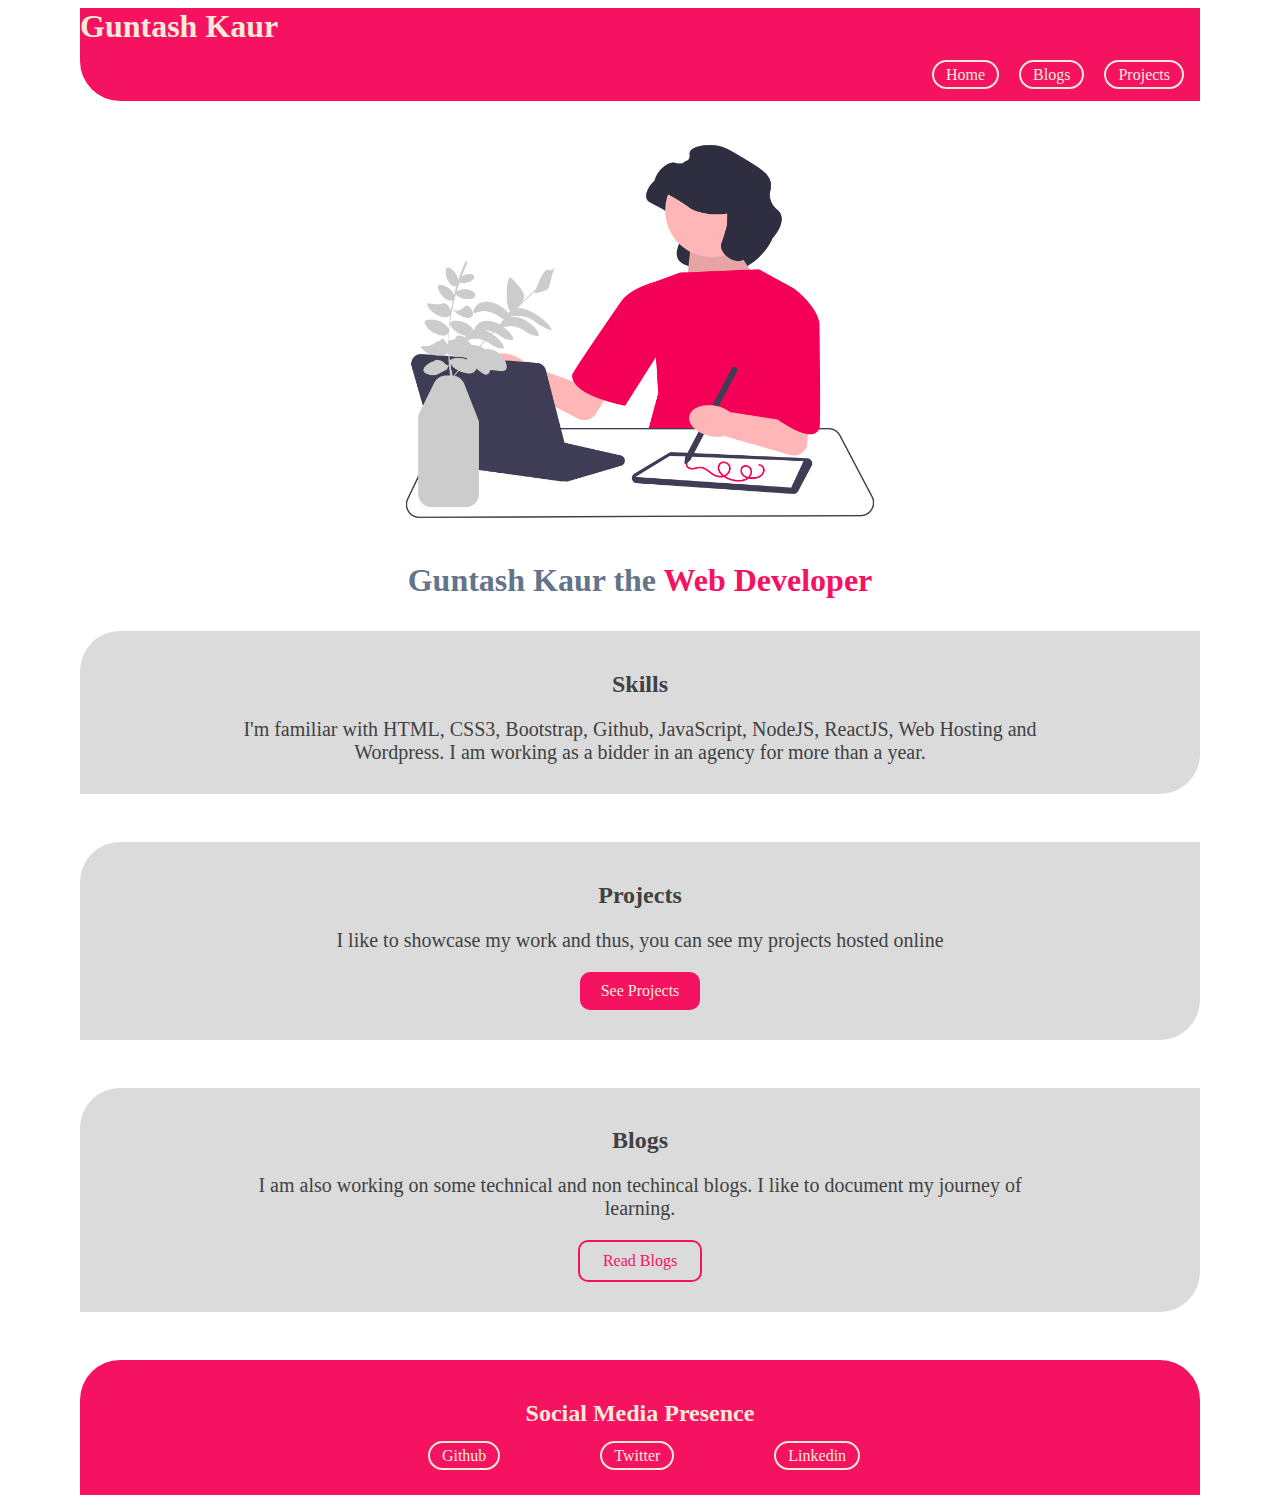
<file: index.html>
<html>
    <head>
        <title>Guntash's portfolio</title>
        <link href="style.css" rel="stylesheet">
    </head>
    <body>

        <!-- NAVOGATION -->
        <nav class="navigation" >
            <div> 
            <h1>Guntash Kaur</h1>
            <ul>
                <li><a href="index.html">Home</a></li>
                <li><a href="blogs.html">Blogs</a></li>
                <li><a href="projects.html">Projects</a></li>
            </ul>
        </div> 
        </nav>

        <!-- IMAGE -->
        
        <img src="image/undraw_learning_sketching_nd4f.png" >
    
        <h1 class="header-main">  Guntash Kaur the <span style="color: #f51261;">Web Developer </span></h1>

        <!-- ABOUT ME -->
         


        <div class="technologies">
            <h2>Skills</h2>
            <p>I'm familiar with 
            HTML, CSS3, Bootstrap, Github, JavaScript, NodeJS, ReactJS, Web Hosting and Wordpress.
            I am working as a bidder in an agency for more than a year.
           
            </p>
        </div>

        <div class="projects">
            <h2>Projects</h2>
            <p>
            I like to showcase my work and thus, you can see my projects hosted online
            </p>
           <a href="projects.html">See Projects</a>
        </div>

        <div class="blogs">
            <h2>Blogs</h2>
            <p>
                I am also working on some technical and non techincal blogs. I like to document my journey of learning.
            </p>
           <a href="blogs.html">Read Blogs</a>
        </div>


        <div class="footer">
            <h2>Social Media Presence</h2>
            <ul>
             <li><a href="https://github.com/GuntashKaur">Github</a></li>
             <li><a href="https://twitter.com/Guntash_kaur_4?t=2AsSjVCsw9p4YfEGUA5exw&s=08">Twitter</a></li>
             <li><a href="https://www.linkedin.com/in/guntash-kaur-b9b7561b9">Linkedin</a></li>
         </div>
 

    </body>
</html>
</file>
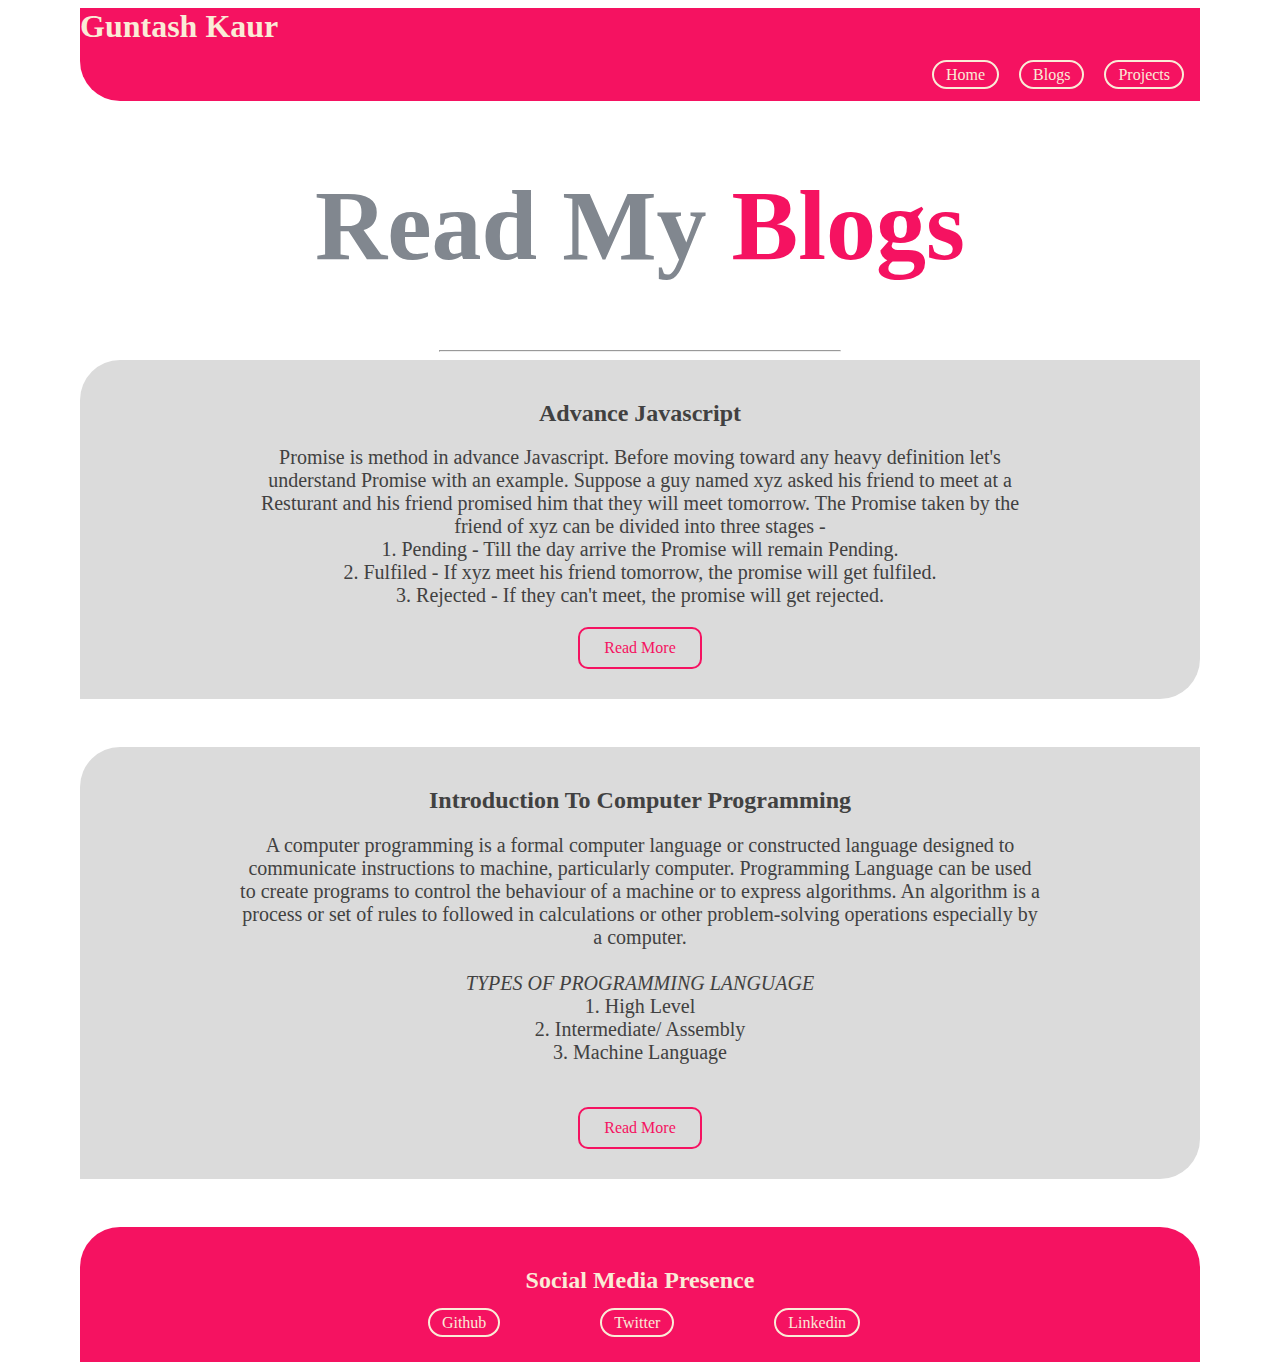
<file: blogs.html>
<html>
    <head>
        <title>Blog</title>
        <link href="style.css" rel="stylesheet">
    </head>

    <body>
        <nav class="navigation" >
            <div> 
            <h1>Guntash Kaur</h1>
            <ul>
                <li><a href="index.html">Home</a></li>
                <li><a href="blogs.html">Blogs</a></li>
                <li><a href="projects.html">Projects</a></li>
            </ul>
        </div> 
        </nav>

        <h1 style="font-size: 100px; text-align:center; color:#81878f;">Read My <span style="color: #f51261;">Blogs </span></h1 >
        <hr style="width: 400px;">

        <div class="blogs">
            <h2>Advance Javascript</h2>
            <p>
                Promise is method in advance Javascript. Before moving toward any heavy definition let's understand Promise with an example. Suppose a guy named xyz asked his friend to meet at a Resturant and his friend promised him that they will meet tomorrow. The Promise taken by the friend of xyz can be divided into three stages - <br> 1. Pending - Till the day arrive the Promise will remain Pending.
                <br> 2. Fulfiled - If xyz meet his friend tomorrow, the promise will get fulfiled.
                <br> 3. Rejected - If they can't meet, the promise will get rejected.
            </p>
           <a href="promise.html">Read More</a>
        </div>

        <div class="blogs">
            <h2>Introduction To Computer Programming</h2>
            <p>
                A computer programming is a formal computer language or constructed language designed to communicate instructions to machine, particularly computer.
            Programming Language can be used to create programs to control the behaviour of a machine or to express algorithms.
            An algorithm is a process or set of rules to followed in calculations or other problem-solving operations especially by a computer.

            <br><br>
            <i>TYPES OF PROGRAMMING LANGUAGE</i>

            <br>
            1. High Level<br>
            2. Intermediate/ Assembly<br>
            3. Machine Language
            <br><br>
            </p>
           <a href="c++.html">Read More</a>
        </div>

        
        <div class="footer">
            <h2>Social Media Presence</h2>
            <ul>
             <li><a href="https://github.com/GuntashKaur">Github</a></li>
             <li><a href="">Twitter</a></li>
             <li><a href="">Linkedin</a></li>
         </div>
 

    </body>
</html>
</file>
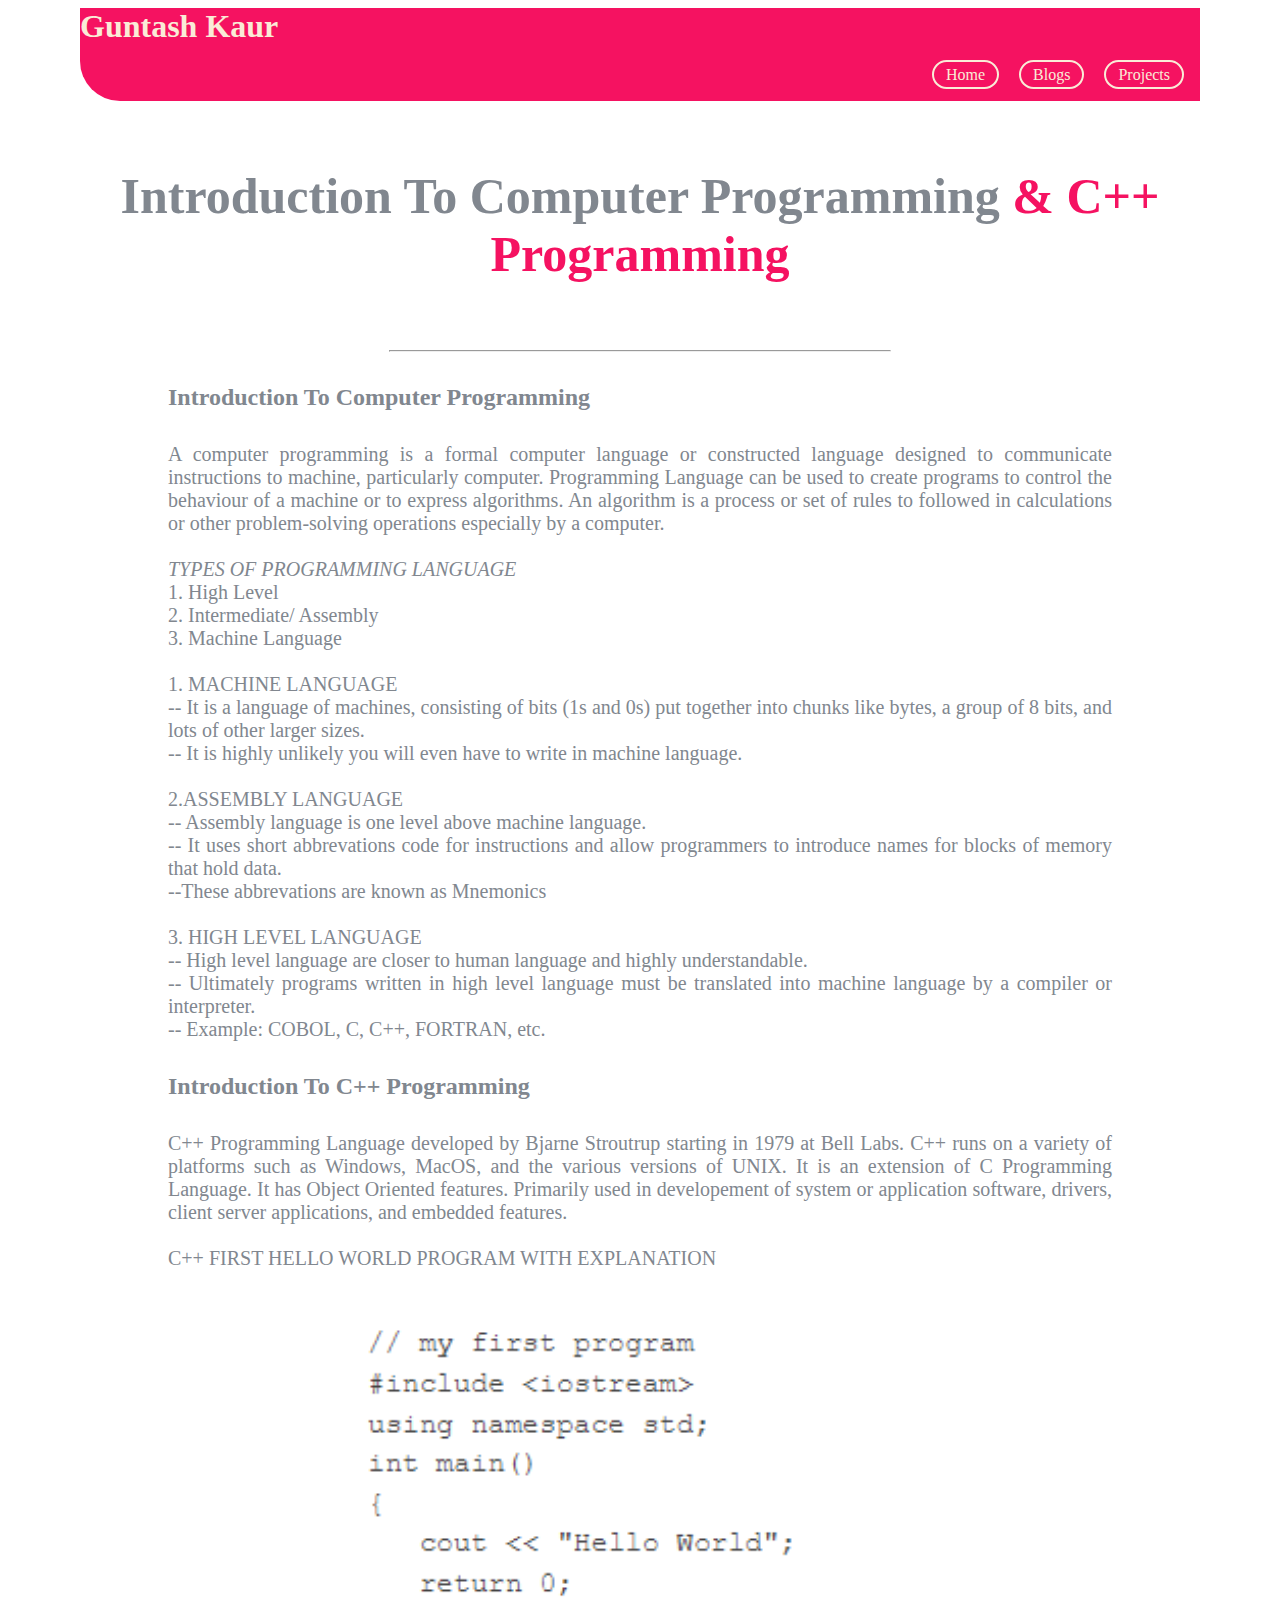
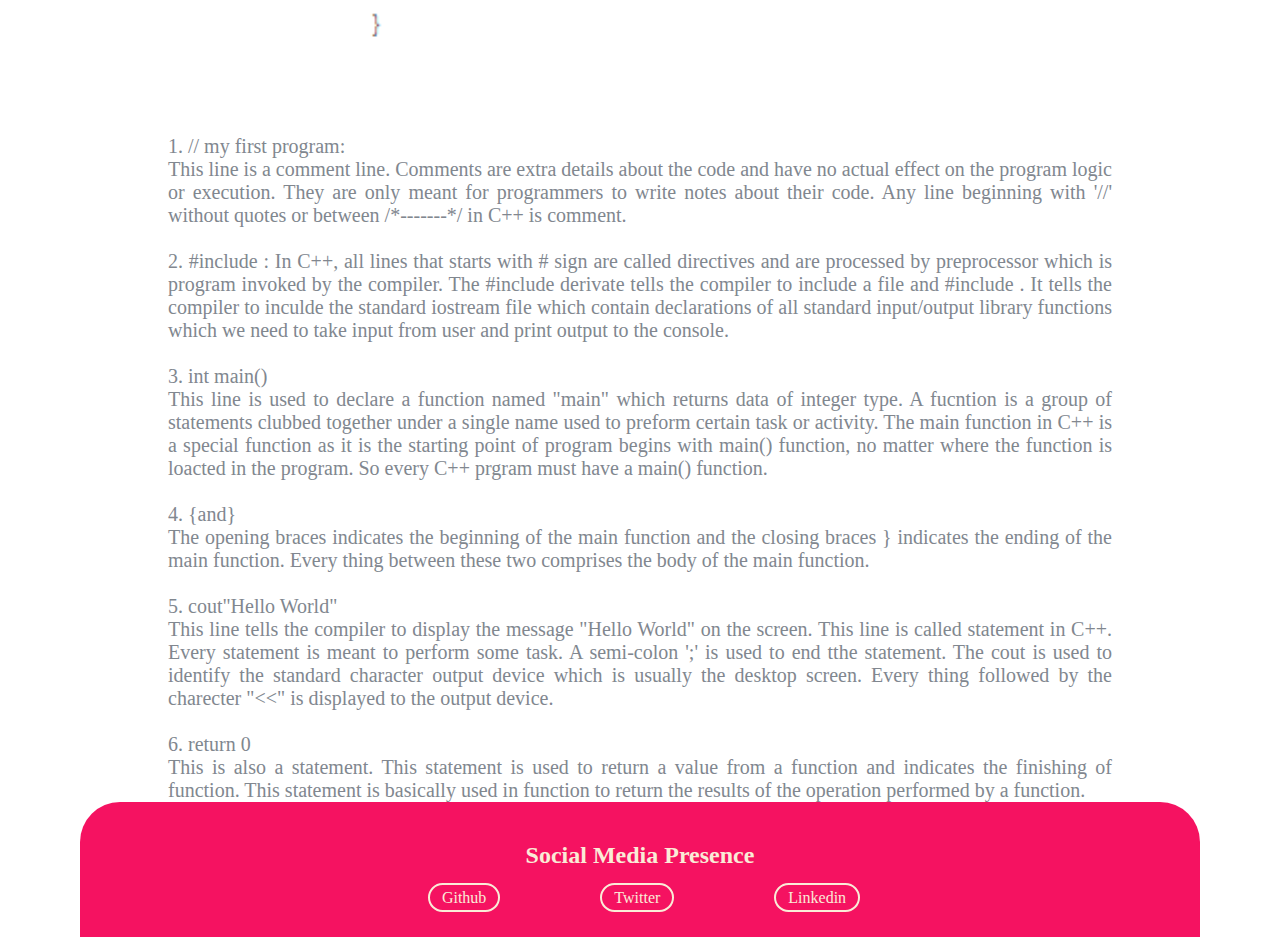
<file: c++.html>
<html>
    <head>
        <title>blog One</title>
        <link href="style.css" rel="stylesheet">
    </head>
    <body>
        <nav class="navigation" >
            <div> 
            <h1>Guntash Kaur</h1>
            <ul>
                <li><a href="index.html">Home</a></li>
                <li><a href="blogs.html">Blogs</a></li>
                <li><a href="projects.html">Projects</a></li>
            </ul>
        </div> 
        </nav>

        <h4 style="font-size: 50px; text-align:center; color:#81878f;">Introduction To Computer Programming <span style="color: #f51261;">& C++ Programming</span></h4>   
        <hr style="width:500px;">

        
        <h2 style="color:#81878f; font:bold; margin: 2rem 10rem;">Introduction To Computer Programming</h2>   
            <p style="text-align:justify; margin: 0rem 10rem; color: #81878f; font-size: 20px;">
            A computer programming is a formal computer language or constructed language designed to communicate instructions to machine, particularly computer.
            Programming Language can be used to create programs to control the behaviour of a machine or to express algorithms.
            An algorithm is a process or set of rules to followed in calculations or other problem-solving operations especially by a computer.

            <br><br>
            <i>TYPES OF PROGRAMMING LANGUAGE</i>

            <br>
            1. High Level<br>
            2. Intermediate/ Assembly<br>
            3. Machine Language
            <br><br>
            1. MACHINE LANGUAGE<br>
            -- It is a language of machines, consisting of bits (1s and 0s) put together into chunks like bytes, a group of 8 bits, and lots of other larger sizes.
            <br>
            -- It is highly unlikely you will even have to write in machine language.

            <br><br>
            2.ASSEMBLY LANGUAGE
            <br>
            -- Assembly language is one level above machine language.<br>
            -- It uses short abbrevations code for instructions and allow programmers to introduce names for blocks of memory that hold data.<br>
            --These abbrevations are known as Mnemonics<br><br>

            3. HIGH LEVEL LANGUAGE
            <br>
            -- High level language are closer to human language and highly understandable.<br>
            -- Ultimately programs written in high level language must be translated into machine language by a compiler or interpreter.<br>
            -- Example: COBOL, C, C++, FORTRAN, etc.
            </p>

            <h2 style="color:#81878f; font:bold; margin: 2rem 10rem;">Introduction To C++ Programming</h2> 
            <p style="text-align:justify; margin: 0rem 10rem; color: #81878f; font-size: 20px;">

            C++ Programming Language developed by Bjarne Stroutrup starting in 1979 at Bell Labs. C++ runs on a variety of platforms such as Windows, MacOS, and the various versions of UNIX. It is an extension of C Programming Language. It has Object Oriented features. Primarily used in developement of system or application software, drivers, client server applications, and embedded features.

            <br><br>

            C++ FIRST HELLO WORLD PROGRAM WITH EXPLANATION
            <br>

            <img src="image/hellp.PNG" style="margin-top:40px; margin-bottom:20px;">
            <br><br>

            1. // my first program:
            <br>
            This line is a comment line. Comments are extra details about the code and have no actual effect on the program logic or execution. They are only meant for programmers to write notes about their code. Any line beginning with '//' without quotes or between /*-------*/ in C++ is comment.
            <br><br>

            2. #include<iostream> :
            In C++, all lines that starts with # sign are called directives and are processed by preprocessor which is program invoked by the compiler. The #include derivate tells the compiler to include a file and #include <iostream>. It tells the compiler to inculde the standard iostream file which contain declarations of all standard input/output library functions which we need to take input from user and print output to the console.
                <br><br>

            3. int main() 
            <br>
            This line is used to declare a function named "main" which returns data of integer type. A fucntion is a group of statements clubbed together under a single name used to preform certain task or activity. The main function in C++ is a special function as it is the starting point of program begins with main() function, no matter where the function is loacted in the program. So every C++ prgram must have a main() function.

            <br><br>

            4. {and}
            <br>
            The opening braces indicates the beginning of the main function and the closing braces } indicates the ending of the main function. Every thing between these two comprises the body of the main function.
            <br><br>

            5. cout"Hello World"
            <br>
            This line tells the compiler to display the message "Hello World" on the screen. This line is called statement in C++. Every statement is meant to perform some task. A semi-colon ';' is used to end tthe statement. The cout is used to identify the standard character output device which is usually the desktop screen. Every thing followed by the charecter "<<" is displayed to the output device.
            <br><br>
            
            6. return 0
            <br>
            This is also a statement. This statement is used to return a value from a function and indicates the finishing of function. This statement is basically used in function to return the results of the operation performed by a function. 
            </p>  

            <div class="footer">
                <h2>Social Media Presence</h2>
                <ul>
                 <li><a href="https://github.com/GuntashKaur">Github</a></li>
                 <li><a href="">Twitter</a></li>
                 <li><a href="">Linkedin</a></li>
             </div>
    </body>
</html>
</file>
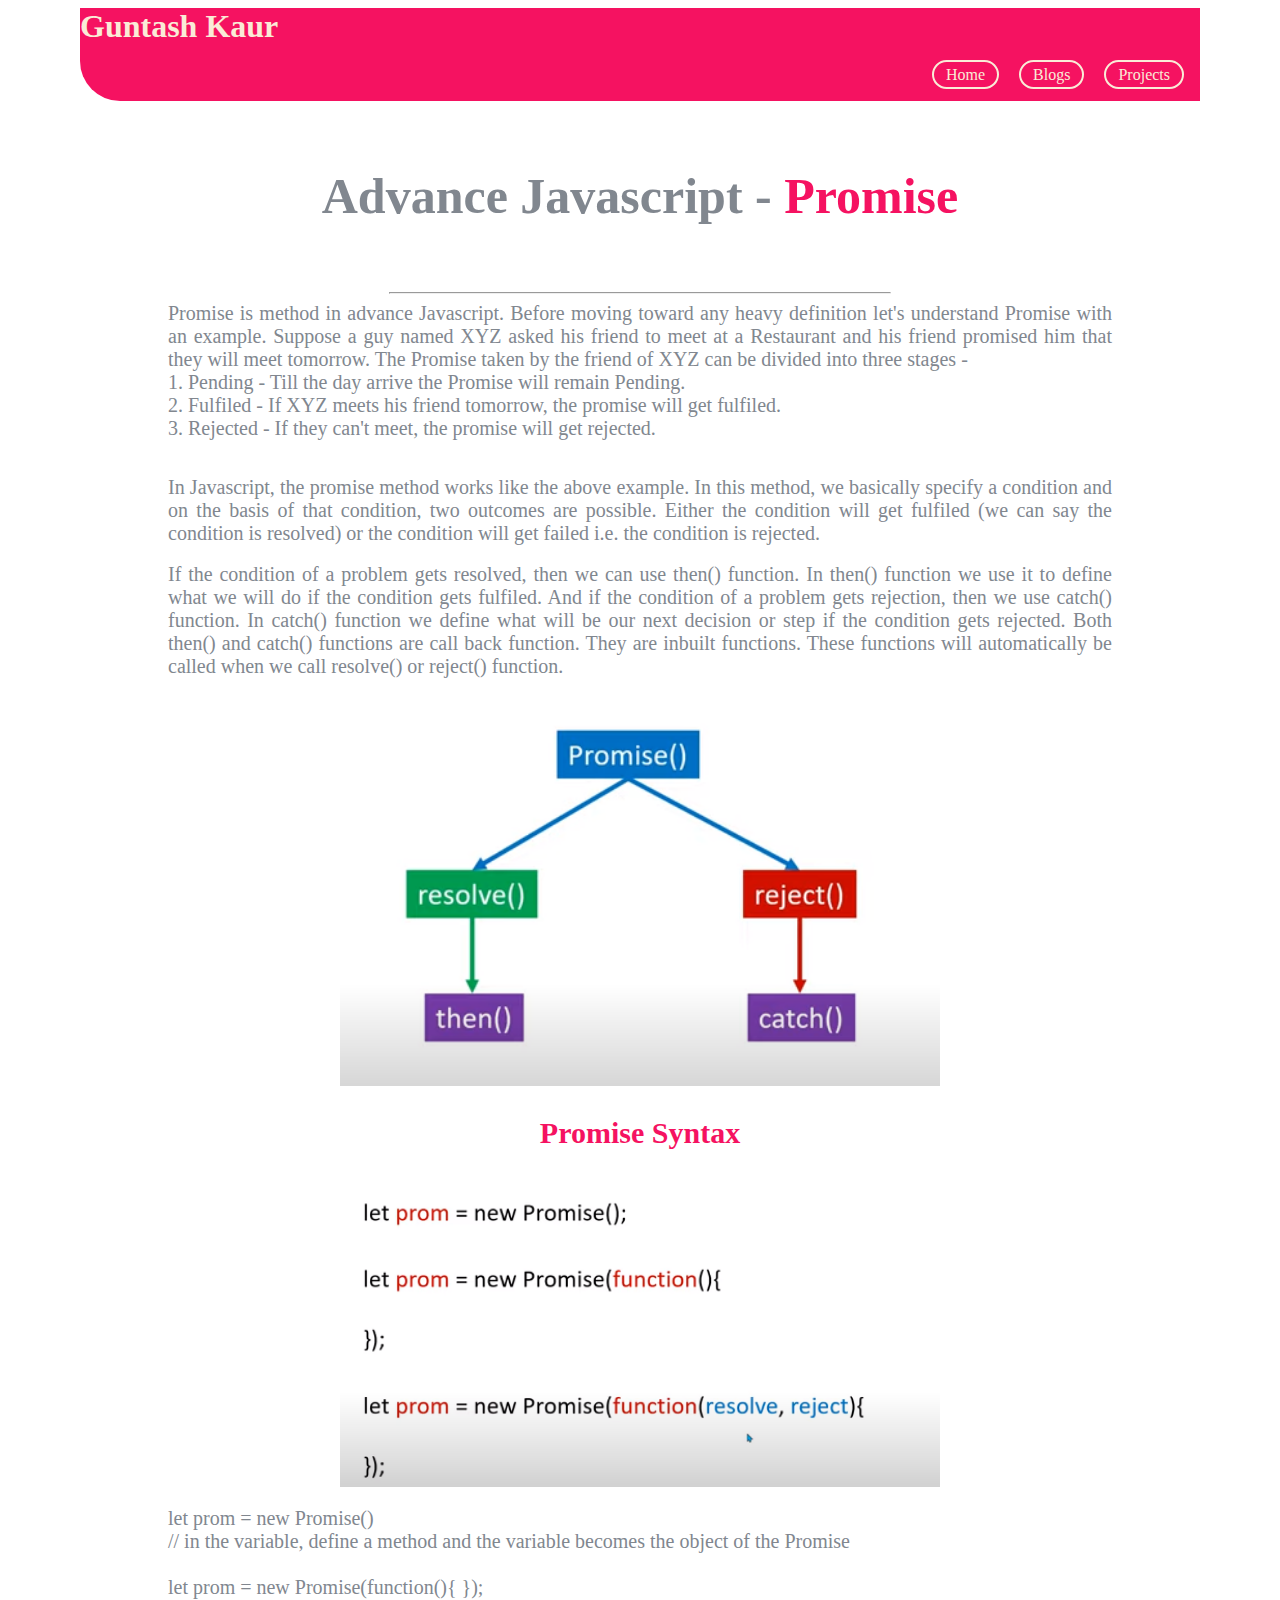
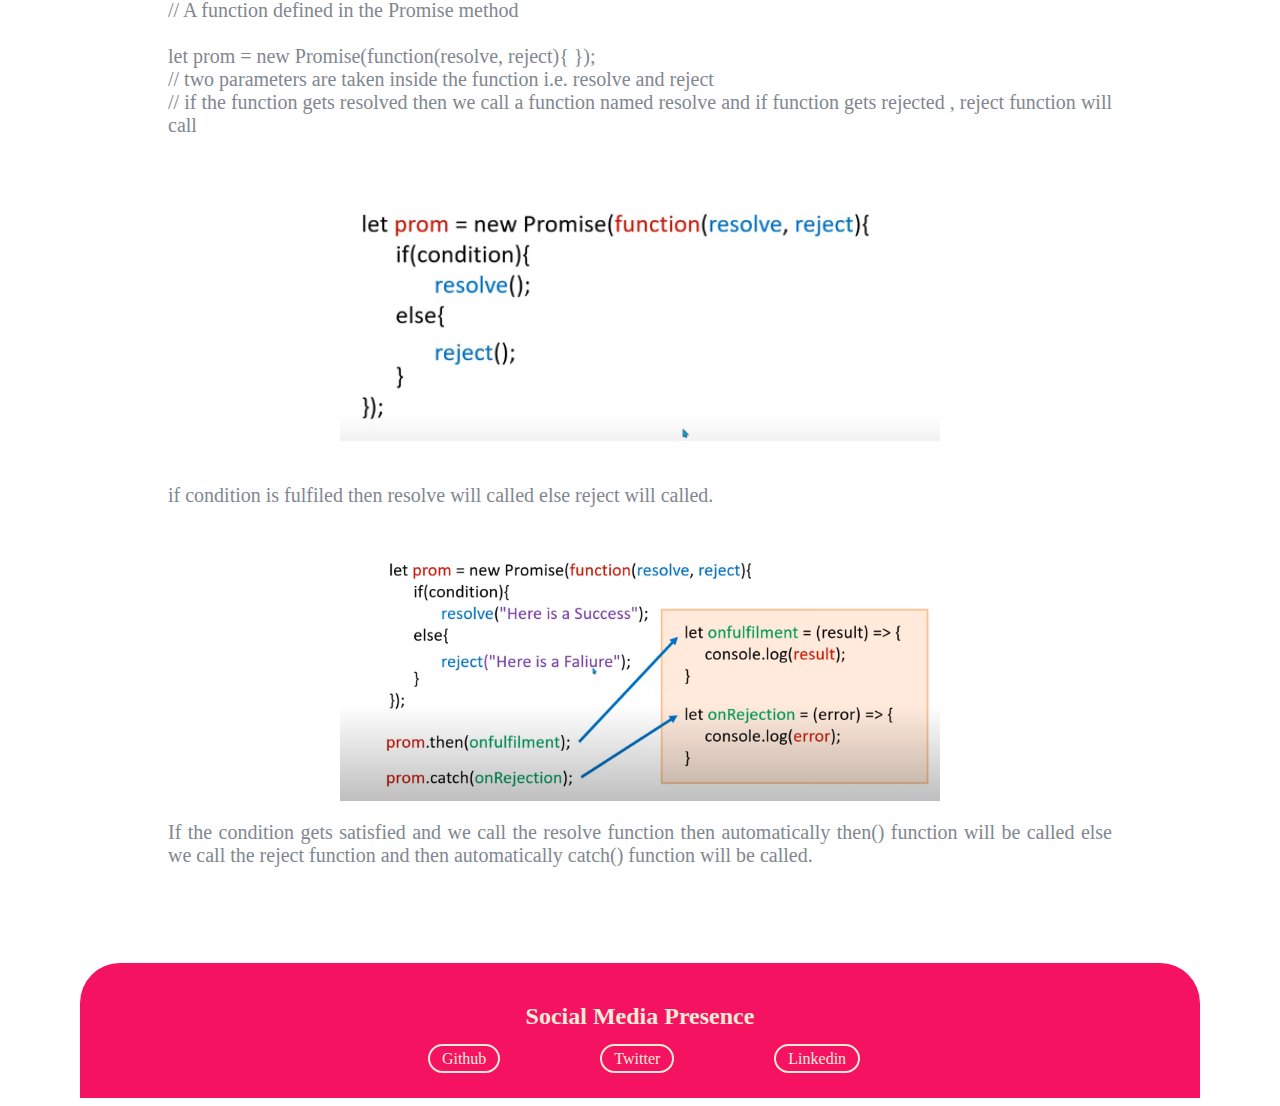
<file: dummy-blog-one.html>
<html>
    <head>
        <title>blog One</title>
        <link href="style.css" rel="stylesheet">
    
    </head>
    <body>
        <nav class="navigation" >
            <div> 
            <h1>Guntash Kaur</h1>
            <ul>
                <li><a href="index.html">Home</a></li>
                <li><a href="blogs.html">Blogs</a></li>
                <li><a href="projects.html">Projects</a></li>
            </ul>
        </div> 
        </nav>

        <h4 style="font-size: 50px; text-align:center; color:#81878f;">Advance Javascript - <span style="color: #f51261;">Promise</span></h4>   
        <hr style="width:500px;">

        <p style="text-align:justify; margin: 0rem 10rem; color: #81878f; font-size: 20px;">
            Promise is method in advance Javascript. Before moving toward any heavy definition let's understand Promise with an example. Suppose a guy named XYZ asked his friend to meet at a Restaurant and his friend promised him that they will meet tomorrow. The Promise taken by the friend of XYZ can be divided into three stages - <br> 1. Pending - Till the day arrive the Promise will remain Pending.
            <br> 2. Fulfiled - If XYZ meets his friend tomorrow, the promise will get fulfiled.
            <br> 3. Rejected - If they can't meet, the promise will get rejected.
        </p>
        
        <br><br>
            <p style="text-align:justify; margin: 0rem 10rem 0rem 10rem; color: #81878f; font-size: 20px; ">
                In Javascript, the promise method works like the above example. In this method, we basically specify a condition and on the basis of that condition, two outcomes are possible. Either the condition will get fulfiled (we can say the condition is resolved) or the condition will get failed i.e. the condition is rejected.
            </p>

            <br>
            <p style="text-align:justify; margin: 0rem 10rem 0rem 10rem; color: #81878f; font-size: 20px; ">
                If the condition of a problem gets resolved, then we can use then() function. In then() function we use it to define what we will do if the condition gets fulfiled. And if the condition of a problem gets rejection, then we use catch() function. In catch() function we define what will be our next decision or step if the condition gets rejected. Both then() and catch() functions are call back function. They are inbuilt functions. These functions will automatically be called when we call resolve() or reject() function.
            </p>

            <img src="image/promise.PNG" style="margin-top:40px; margin-bottom:20px;">

            <h3 style=" font-size: 30px; text-align:center; color: #f51261;">Promise Syntax</h3>   
            <img src="image/syntax.PNG" style="margin-top:40px; margin-bottom:20px;">

            <p style="text-align:justify; margin: 0rem 10rem 6rem 10rem; color: #81878f; font-size: 20px; ">
                let prom = new Promise() <br>  //  in the variable, define a method and the variable becomes the object of the Promise <br><br>

                let prom = new Promise(function(){ }); <br>
                // A function defined in the Promise method
                <br><br>

                let prom = new Promise(function(resolve, reject){ }); 
                <br> // two parameters are taken inside the function i.e. resolve and reject
                <br> // if the function gets resolved then we call a function named resolve and if function gets rejected , reject function will call<br><br>


                <img src="image/syntax2.PNG" style="margin-top:40px; margin-bottom:20px;">

                <br>
                if condition is fulfiled then resolve will called else reject will called.

                <img src="image/syntax4.PNG" style="margin-top:40px; margin-bottom:20px;">

                If the condition gets satisfied and we call the resolve function then automatically then() function will be called else we call the reject function and then automatically catch() function will be called.
                

                </p>

            <div class="footer">
                <h2>Social Media Presence</h2>
                <ul>
                 <li><a href="https://github.com/GuntashKaur">Github</a></li>
                 <li><a href="">Twitter</a></li>
                 <li><a href="">Linkedin</a></li>
             </div>
    </body>
</html>
</file>
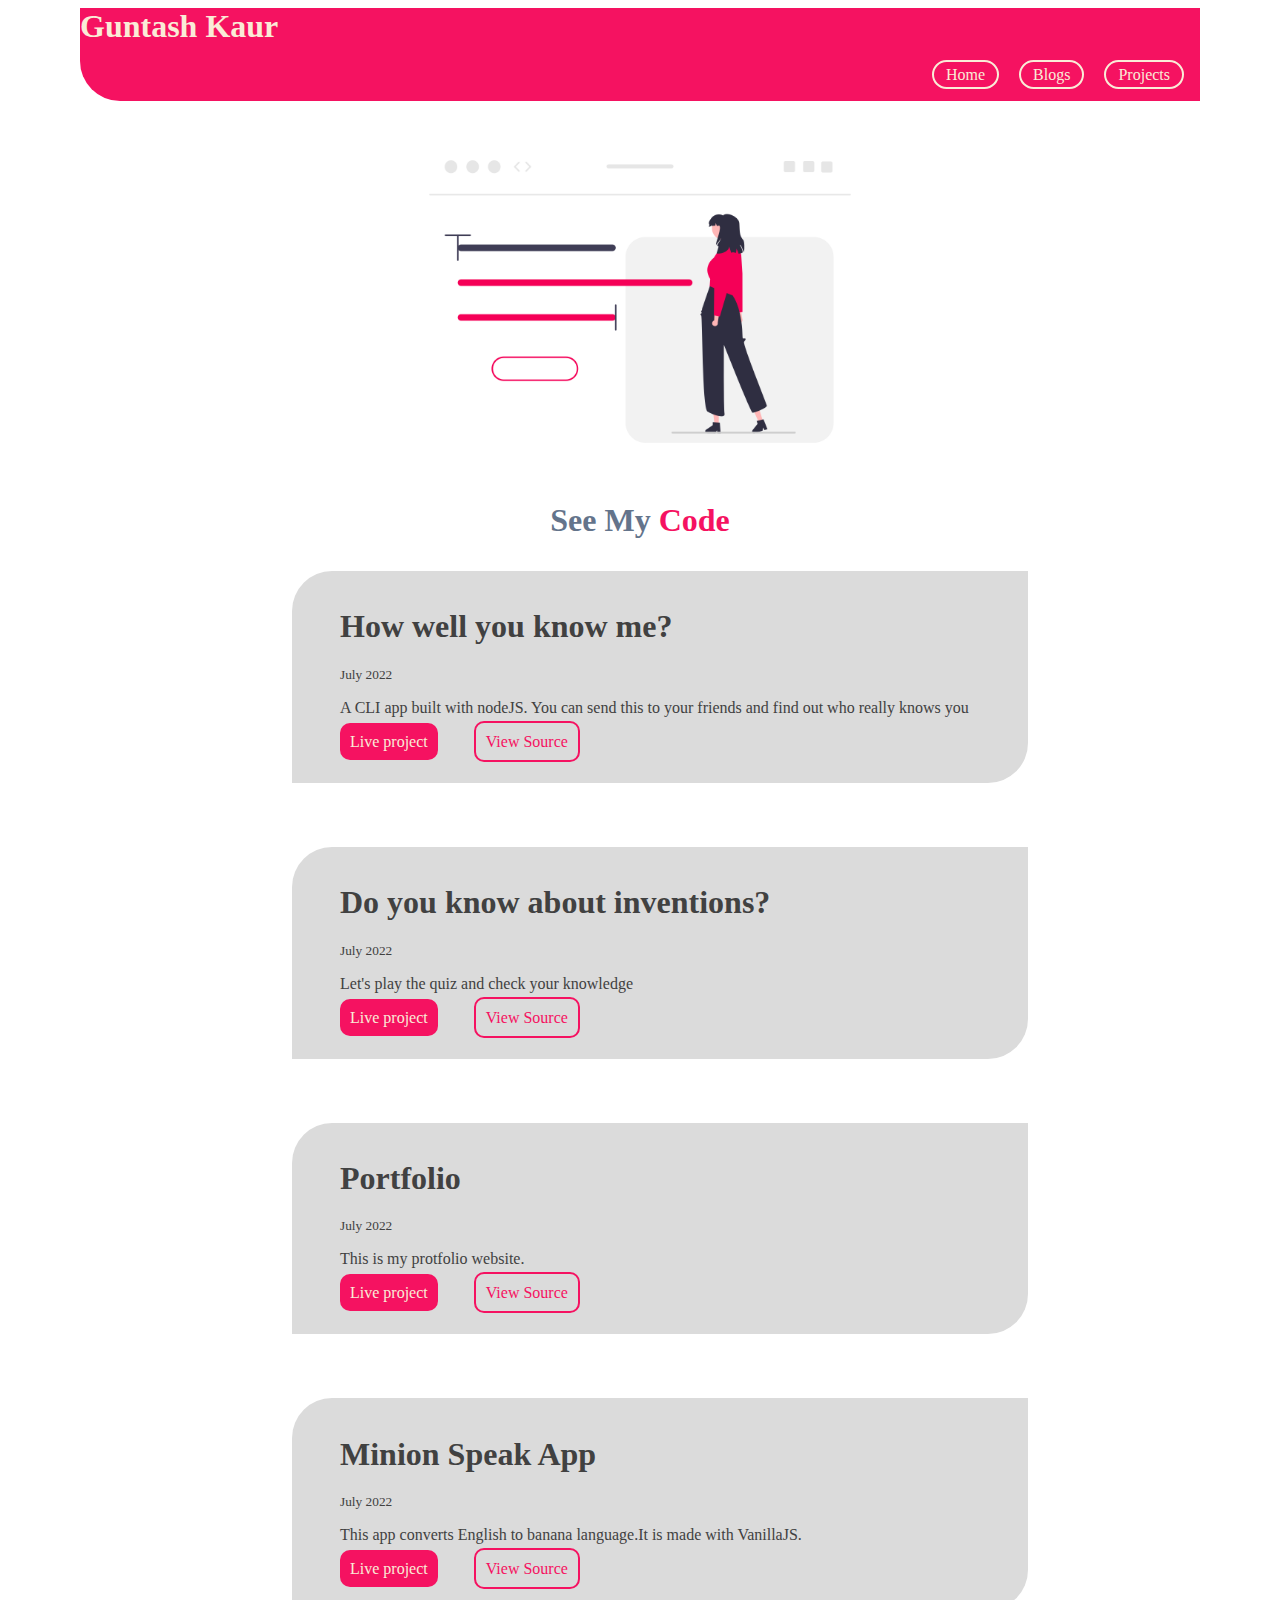
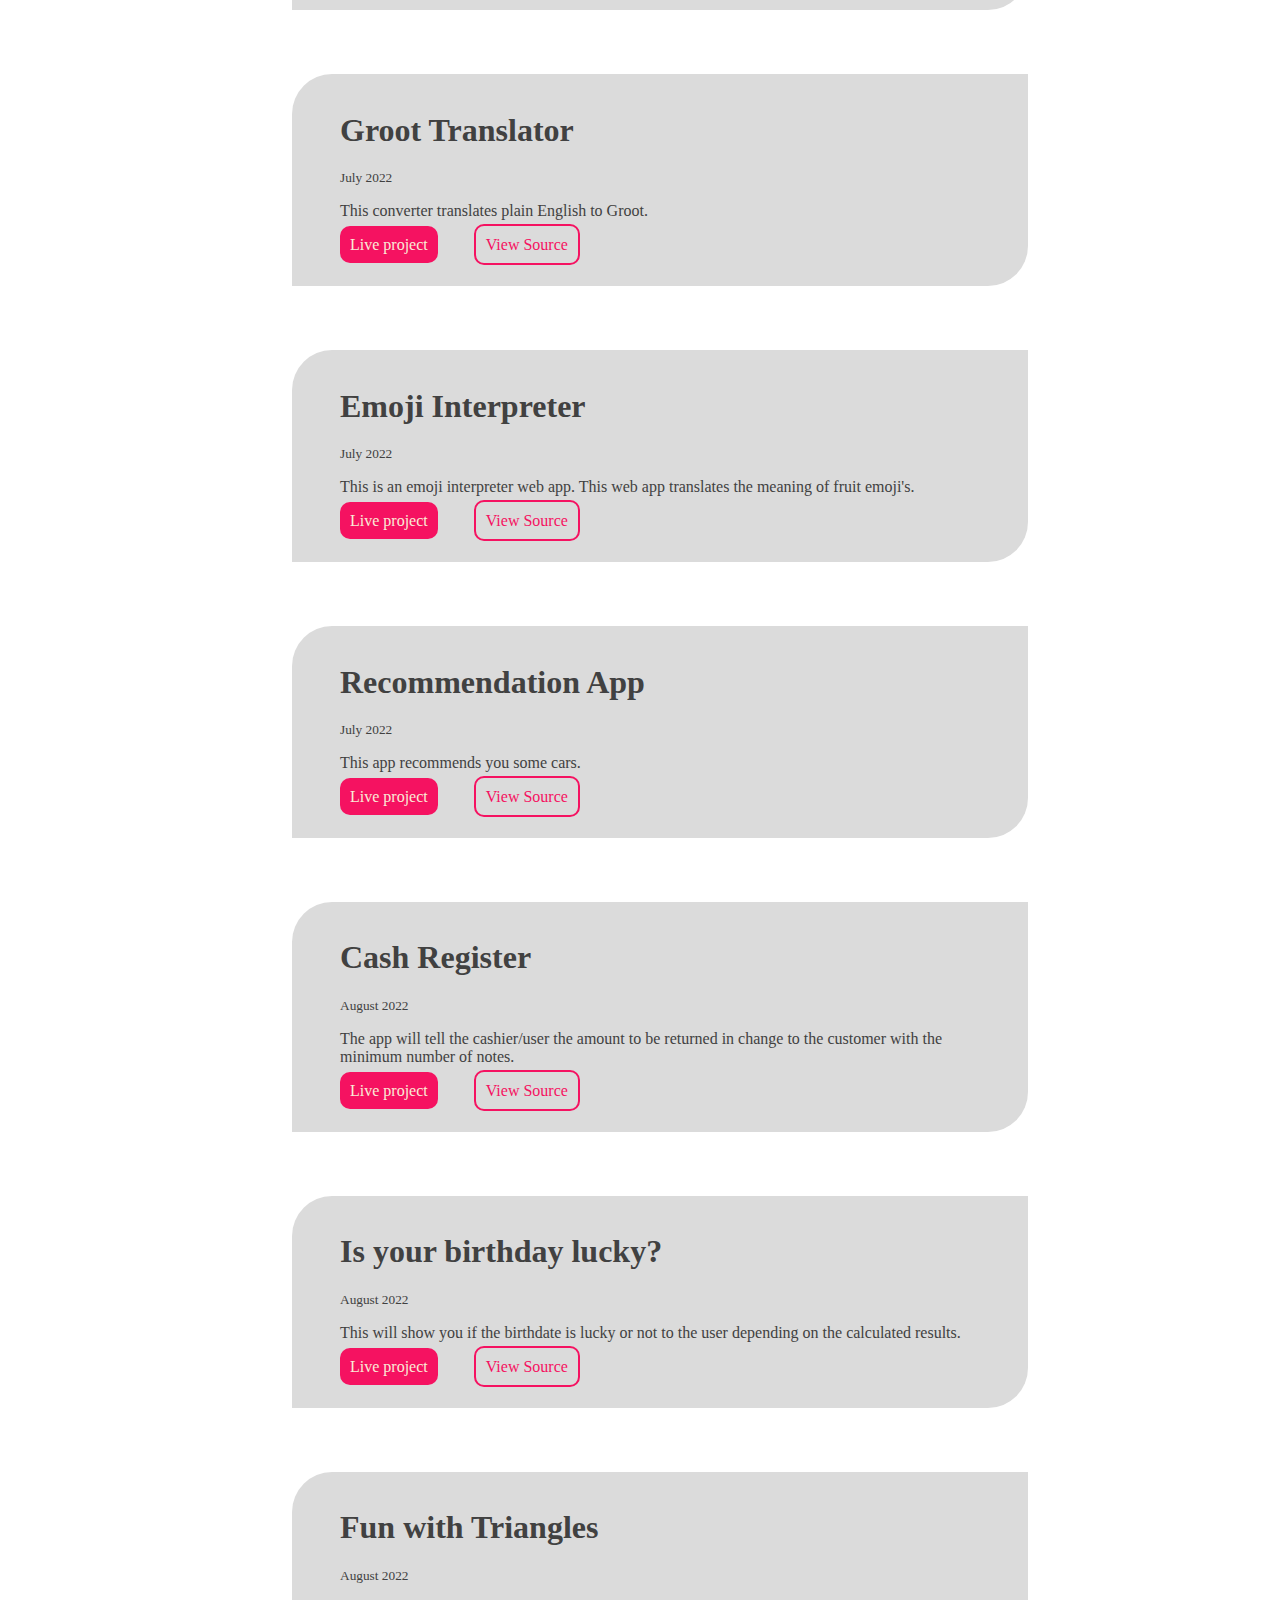
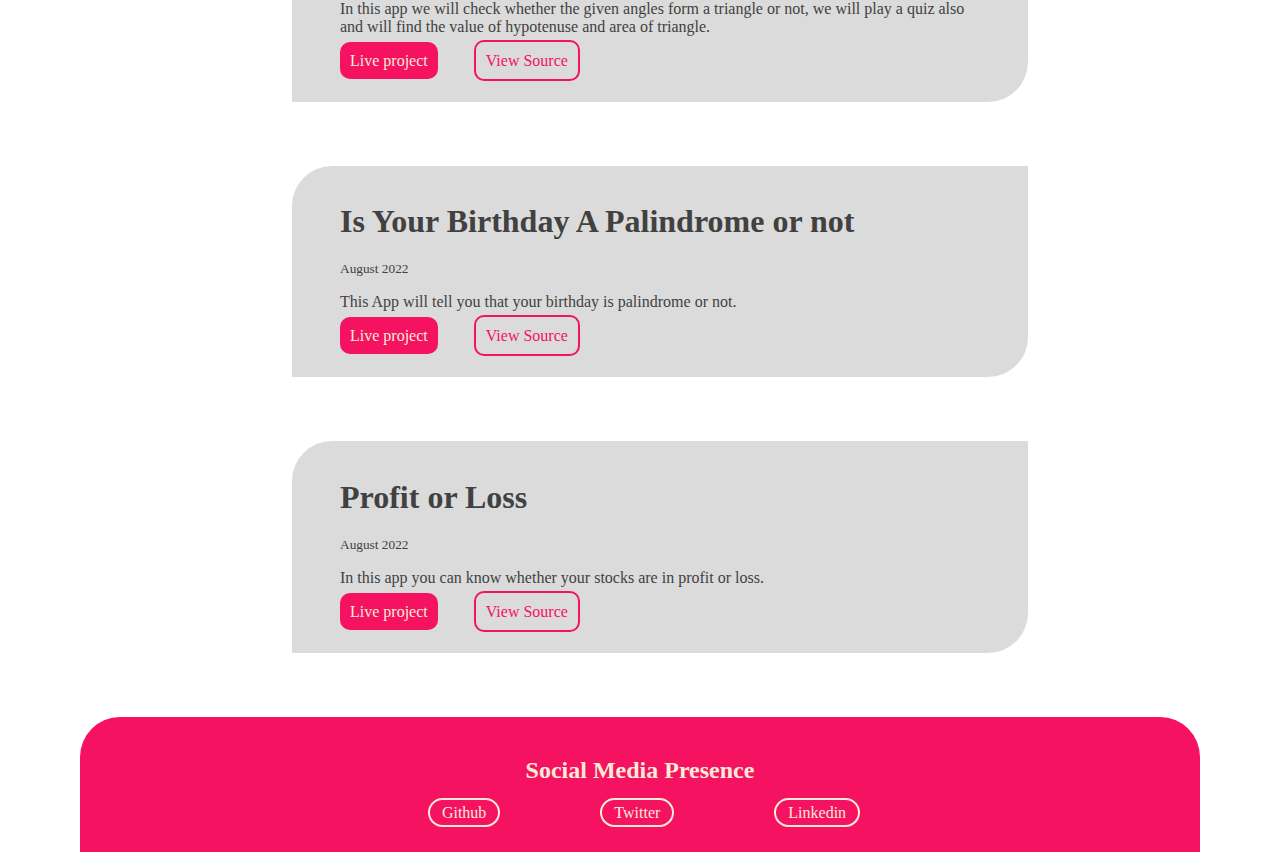
<file: projects.html>
<html>
    <head>
        <title>Projects</title>
        <link href="style.css" rel="stylesheet">

        <style>
            ol li {
                 max-width: 40rem;
                 margin: auto;
                 background-color:rgb(219, 219, 219);
                 padding: 1rem 3rem 2rem 3rem;
                 border-radius: 40px 0px 40px 0px;
                 color: rgb(65, 65, 65);
                 list-style: none;
                 margin-bottom: 4rem;
                }



            .button1-1{
                background-color: #f51261;
                color:antiquewhite;
                border: none;
                border-radius: 10px;
                padding: 10px;
                width: 150px;
                font-size: medium;
                text-decoration: none;
            }

            .button1-1:hover{
                border: 2px solid #f51261;
                background-color: rgb(219, 219, 219);
                color: #f51261;
            }

            .button1-2{
                border: 2px solid #f51261;
                background-color: rgb(219, 219, 219);
                color: #f51261;
                margin-left: 2rem;
                border-radius: 10px;
                padding: 10px;
                width: 150px;
                font-size: medium;
                text-decoration: none;
            }

            .button1-2:hover{
                background-color: #f51261;
                color:antiquewhite;
                border: none;
    
            }
            
        </style>
    </head> 
    <body>

        <nav class="navigation" >
            <div> 
            <h1>Guntash Kaur</h1>
            <ul>
                <li><a href="index.html">Home</a></li>
                <li><a href="blogs.html">Blogs</a></li>
                <li><a href="projects.html">Projects</a></li>
            </ul>
        </div> 
        </nav>

        <img src="image/undraw_Portfolio_website_re_jsdd.png" >

        <h1 class="header-main">  See My<span style="color: #f51261;"> Code </span></h1>
    
        <ol reversed> 
            <li>
                <h1>
                    How well you know me?
                </h1>
                <small>July 2022</small>
                <p>A CLI app built with nodeJS. You can send this to your friends and find out who really knows you</p>
                <div >
                <a class="button1-1" href="https://replit.com/@GuntashKaur/Guntashs-Quiz#index.js?embed=1&output=1">Live project</a>
                <a class="button1-2" href="https://github.com/GuntashKaur/neogcamp-cli-project-1">View Source</a>
            </div>
            </li>
           
            <li>
                <h1>
                    Do you know about inventions?
                </h1>
                <small>July 2022</small>
                <p>Let's play the quiz and check your knowledge</p>
                <div>
                <a class="button1-1" href="https://replit.com/@GuntashKaur/Quiz-on-Inventions#index.js?embed=1&output=1">Live project</a>
                <a class="button1-2" href="https://github.com/GuntashKaur/neogcamp-cli-project-2">View Source</a>
            </div>
            </li>
        
            <li>
                <h1>
                    Portfolio
                </h1>
                <small>July 2022</small>
                <p>This is my protfolio website.</p>
                <div>
                <a class="button1-1" href="https://guntash.netlify.app/">Live project</a>
                <a class="button1-2" href="https://github.com/GuntashKaur/Portfolio">View Source</a>
            </div>
            </li>

            <li>
                <h1>
                   Minion Speak App
                </h1>
                <small>July 2022</small>
                <p>This app converts English to banana language.It is made with VanillaJS.</p>
                <div>
                <a class="button1-1" href="https://neog-bananatalk.netlify.app/">Live project</a>
                <a class="button1-2" href="https://github.com/GuntashKaur/Minion-Speak-App">View Source</a>
            </div>
            </li>

            <li>
                <h1>
                   Groot Translator
                </h1>
                <small>July 2022</small>
                <p>This converter translates plain English to Groot.</p>
                <div>
                <a class="button1-1" href="https://groot-convertor.netlify.app/">Live project</a>
                <a class="button1-2" href="https://github.com/GuntashKaur/Groot-Translator">View Source</a>
            </div>
            </li>

            <li>
                <h1>
                   Emoji Interpreter
                </h1>
                <small>July 2022</small>
                <p>This is an emoji interpreter web app. This web app translates the meaning of fruit emoji's.</p>
                <div>
                <a class="button1-1" href="https://9k9wih.csb.app/">Live project</a>
                <a class="button1-2" href="https://github.com/GuntashKaur/Emoji-interpretper">View Source</a>
            </div>
            </li>

            <li>
                <h1>
                   Recommendation App
                </h1>
                <small>July 2022</small>
                <p>This app recommends you some cars.</p>
                <div>
                <a class="button1-1" href="https://ws7z7w.csb.app/">Live project</a>
                <a class="button1-2" href="https://github.com/GuntashKaur/cars-collection">View Source</a>
            </div>
            </li>

            <li>
                <h1>
                   Cash Register
                </h1>
                <small>August 2022</small>
                <p>The app will tell the cashier/user the amount to be returned in change to the customer with the minimum number of notes.</p>
                <div>
                <a class="button1-1" href="https://cash-register-mrk10.netlify.app/">Live project</a>
                <a class="button1-2" href="https://github.com/GuntashKaur/CashRegister">View Source</a>
            </div>
            </li>

            <li>
                <h1>
                   Is your birthday lucky?
                </h1>
                <small>August 2022</small>
                <p>This will show you if the birthdate is lucky or not to the user depending on the calculated results.</p>
                <div>
                <a class="button1-1" href="https://birthday-mark11.netlify.app/">Live project</a>
                <a class="button1-2" href="https://github.com/GuntashKaur/Is-your-birthday-lucky-">View Source</a>
            </div>
            </li>

            <li>
                <h1>
                   Fun with Triangles
                </h1>
                <small>August 2022</small>
                <p>In this app we will check whether the given angles form a triangle or not, we will play a quiz also and will find the value of hypotenuse and area of triangle.</p>
                <div>
                <a class="button1-1" href="https://fun-with-triangles-noeg.netlify.app/">Live project</a>
                <a class="button1-2" href="https://github.com/GuntashKaur/Fun-With-Triangles">View Source</a>
            </div>
            </li>

            <li>
                <h1>
                  Is Your Birthday A Palindrome or not
                </h1>
                <small>August 2022</small>
                <p>This App will tell you that your birthday is palindrome or not.</p>
                <div>
                <a class="button1-1" href="https://bdayis-palindrome.netlify.app/">Live project</a>
                <a class="button1-2" href="https://github.com/GuntashKaur/is-your-birthday-a-palindrome">View Source</a>
            </div>
            </li>

            <li>
                <h1>
                  Profit or Loss
                </h1>
                <small>August 2022</small>
                <p>In this app you can know whether your stocks are in profit or loss.</p>
                <div>
                <a class="button1-1" href="https://profit-loss-neog.netlify.app/">Live project</a>
                <a class="button1-2" href="https://github.com/GuntashKaur/profit-or-loss">View Source</a>
            </div>
            </li>
        
        </ol>

        <div class="footer">
            <h2>Social Media Presence</h2>
            <ul>
             <li><a href="https://github.com/GuntashKaur">Github</a></li>
             <li><a href="https://twitter.com/Guntash_kaur_4?t=2AsSjVCsw9p4YfEGUA5exw&s=08">Twitter</a></li>
             <li><a href="https://www.linkedin.com/in/guntash-kaur-b9b7561b9">Linkedin</a></li>
         </div>
 
    
    </body>
</html>
</file>
<file: style.css>
.root{
    --primary-color:
}

body{
    font-family:Cambria, Cochin, Georgia, Times, 'Times New Roman', serif;
}

.navigation li{
    display: inline;
    color:antiquewhite;
    padding-right: 1rem;
}
.navigation{
    background-color: #f51261;
    padding-bottom: 0.01rem;
    border-radius: 0px 0px 0px 40px;
    max-width:70rem;
    margin: auto;
}

.navigation div h1{
    color:antiquewhite;
    margin-right: 1rem;
}
.navigation ul{
    text-align: right;
    
}

.navigation ul li a{
    color: antiquewhite;
    border: 2px solid antiquewhite;
    border-radius: 30px;
    text-decoration: none;
    padding: 4px 12px 4px 12px;
    
}

.navigation ul li a:hover{
    color:#f51261;
    border: 2px solid antiquewhite;
    background-color: antiquewhite;
    border-radius: 30px;
    text-decoration: none;
    padding: 4px 12px 4px 12px;
    
}

body img{
    width: 600px;
    display: block;
   margin: auto;
}

.header-main{
    text-align: center;
    color: #64748b;
    margin: auto;
    margin-bottom: 2rem;
    max-width: 600px;
}


.technologies {
    background-color:rgb(219, 219, 219);
    border-radius: 40px 0px 40px 0px;
    max-width: 70rem;
    margin: auto;
    padding-top: 20px;
    padding-bottom: 30px;
    margin-bottom: 3rem;
}

.technologies h2{
    text-align: center;
    color: rgb(65, 65, 65);
}

.technologies p{
    font-size: 20px;
    color: rgb(65, 65, 65);
    text-align:center;
    max-width:50rem;
    margin: auto;
}

.projects{
    background-color:rgb(219, 219, 219);
    border-radius: 40px 0px 40px 0px;
    max-width: 70rem;
    margin: auto;
    padding-top: 20px;
    padding-bottom: 30px;
    margin-bottom: 3rem;
}

.projects h2{
    text-align: center;
    color: rgb(65, 65, 65);
}

.projects p{
    font-size: 20px;
    color: rgb(65, 65, 65);
    text-align: center;
    max-width:50rem;
    margin: auto;
}

.projects a{
    border: none;
    background-color: #f51261;;
    color:antiquewhite;
    border-radius: 10px;
    padding: 10px;
    max-width: 150px;
    font-size: medium;
    text-decoration: none;
    width:100px;
    margin: auto;
    display: block;
    text-align: center;
    margin-top: 20px;
}

.projects a:hover{
    border: 2px solid #f51261;
    background-color: rgb(219, 219, 219);
    color: #f51261;
}

.blogs{
    background-color:rgb(219, 219, 219);
    border-radius: 40px 0px 40px 0px;
    max-width: 70rem;
    margin: auto;
    padding-top: 20px;
    padding-bottom: 30px;
    margin-bottom: 3rem;
}


.blogs h2{
    text-align: center;
    color: rgb(65, 65, 65);
}

.blogs p{
    font-size: 20px;
    color: rgb(65, 65, 65);
    text-align: center;
    max-width:50rem;
    margin: auto;
}

.blogs a{
    border: 2px solid #f51261;
    background-color: rgb(219, 219, 219);
    color: #f51261;
    border-radius: 10px;
    padding: 10px;
    max-width: 150px;
    font-size: medium;
    text-decoration: none;
    width:100px;
    margin: auto;
    display: block;
    text-align: center;
    margin-top: 20px;
}


.blogs a:hover{
    background-color: #f51261;
    color:antiquewhite;
    border: none;
    
}

.footer{
    background-color: rgb(245, 18, 97);
    color: antiquewhite;
    text-align: center;
    font-size: medium;
    max-width: 70rem;
    padding-top: 20px;
    padding-bottom: 30px;
    border-radius: 40px 40px 0px 0px;
    margin: auto;
}

.footer ul{
    display: inline;
    color:antiquewhite;
}

.footer li{
    display: inline;
    color:antiquewhite;
    padding-right: 4rem;
    padding-left: 2rem;
    padding-top: 2rem;
  
}

.footer ul li a{
     color: antiquewhite;
    border: 2px solid antiquewhite;
    border-radius: 30px;
    text-decoration: none;
    padding: 4px 12px 4px 12px;

}

.footer ul li a:hover{
    color:#f51261;
    border: 2px solid antiquewhite;
    background-color: antiquewhite;
    border-radius: 30px;
    text-decoration: none;
    padding: 4px 12px 4px 12px;
    
}
</file>
